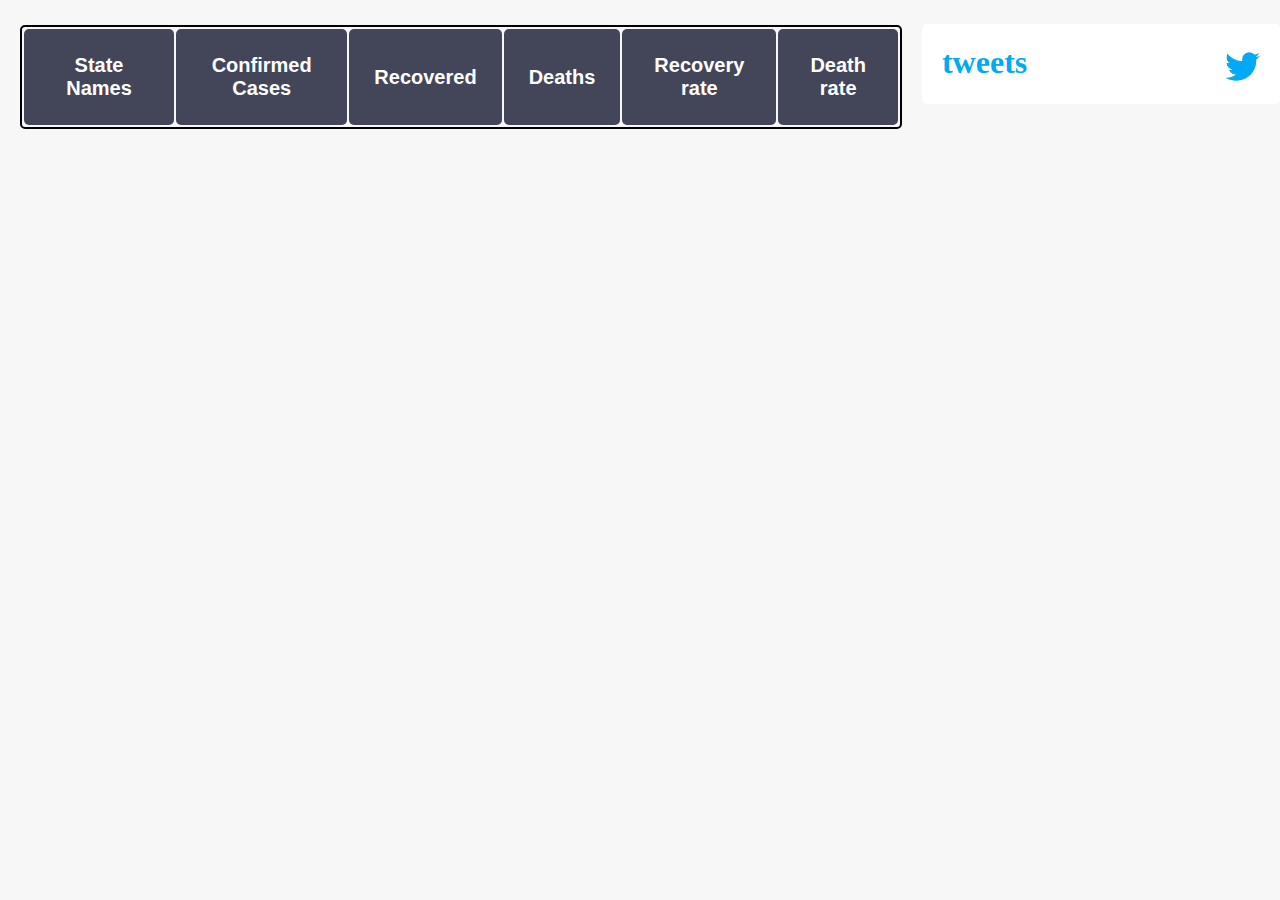
<file: case.html>
<!DOCTYPE html>
<html>
<head>
	<title>Corona Cases</title>
	<link rel="stylesheet" type="text/css" href="css/case.css">
</head>
<body>
	<div id="main">
		<div id="table">
			<table>
				<thread>
					<th width="100px">State Names</th>
					<th>Confirmed Cases</th>
					<th>Recovered</th>
					<th>Deaths</th>
					<th>Recovery rate</th>
					<th>Death rate</th>
				</thread>
			</table>
		</div>

		<div id="tweets">
			<img src="images/twitter.png" width="35px" height="35px">
			<h1>tweets</h1>
		</div>
	</div>

</body>
</html>
</file>
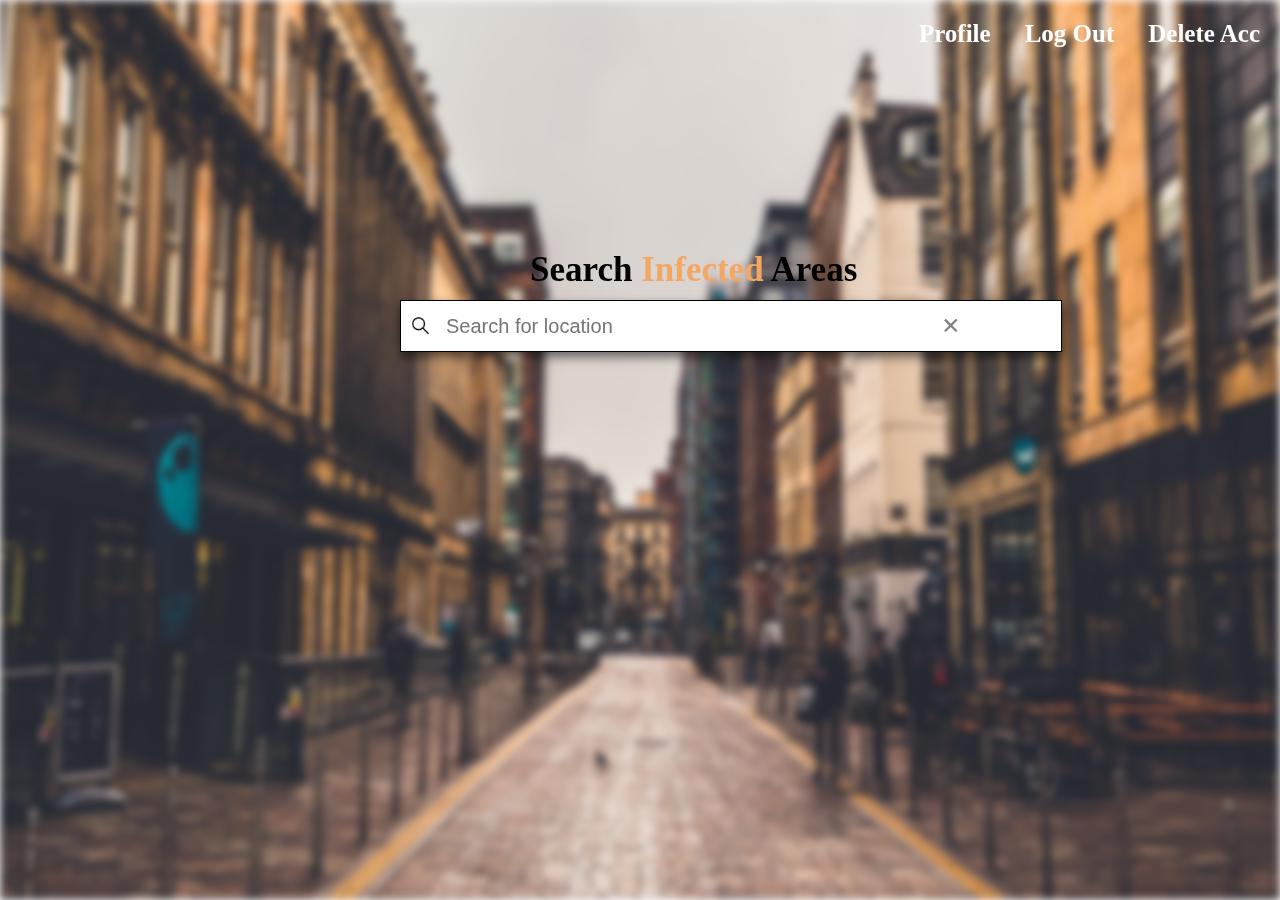
<file: company.html>
<!DOCTYPE html>
<html>
<head>
	<title>Company</title>
	<link rel="stylesheet" type="text/css" href="css/company.css">
	<script src="http://code.jquery.com/jquery-1.9.1.min.js"></script>
	<script type="text/javascript" src="jQuery.js"></script>
<body>
	<img src="images/loginC-bg.jpg" width="100%" height="100%"> 
	<div id="menu">
		<ul>
			<li id="profileC" class="">Profile</li>
			<li id="log-out">Log Out</li>
			<li id="del-acc">Delete Acc</li>
		</ul>
	</div>
	<div id="main-a">
		<p>Search <span>Infected</span> Areas</p>

		<div>
			<input type="text" name="" placeholder="Search for location">
			<img src="images/search.jpg" width="25px" height="25px;">
			<h1>&times</h1>
		</div>
	</div>

	<div id="main-b">
		<h1 id="pd">Profile Details</h1>
		<h1 id="close">&times</h1>
		<ul>
			<li>Company name:<input type="text" name=""></li>
			<li>Username:<input type="text" name=""></li>
			<li>Password:<input type="text" name=""></li>
			<li>Change Password:<input type="text" name=""></li>
			<li>Reg. Address:<input type="text" name=""></li>
			<li>Reg. Email-id:<input type="text" name=""></li>
			<li><button id="save">Save changes</button></li>
		</ul>
	</div>

	<!--Display serch results -->
	<div id="main-c">
		<h1>Covid-19 patients in </h1>
		<h1 id="close">&times</h1>
	</div>
</body>
</html>
</file>
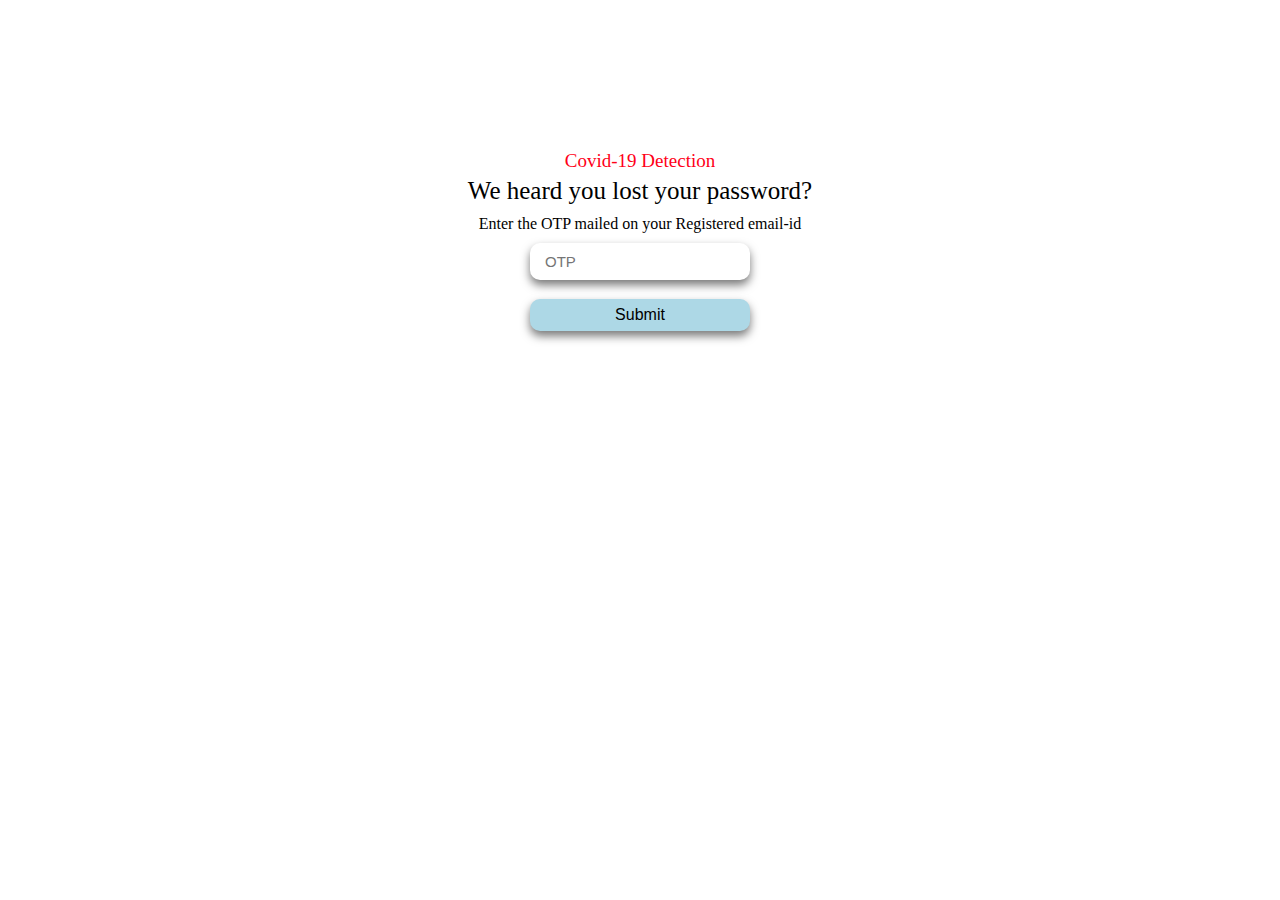
<file: forgot-pass.html>
<!DOCTYPE html>
<html>
<head>
	<title>Forgot Password</title>
	<link rel="stylesheet" type="text/css" href="css/forgot-pass.css">
	<script src="http://code.jquery.com/jquery-1.9.1.min.js"></script>
	<script type="text/javascript" src="jQuery.js"></script>
</head>
<body>
	<div id="main">
		<p>Covid-19 Detection</p>
		<p>We heard you lost your password?</p>
		<p>Enter the OTP mailed on your Registered email-id</p>
		<ul>
			<li><input type="text" name="" placeholder="OTP" required></li>
			<li><button id="rp">Submit</button></li>
		</ul>
		<div id="reset-pass">
			<input type="text" name="" placeholder="Choose new password" required>
			<button>Reset Password</button>
		</div>
	</div>
</body>
</html>
</file>
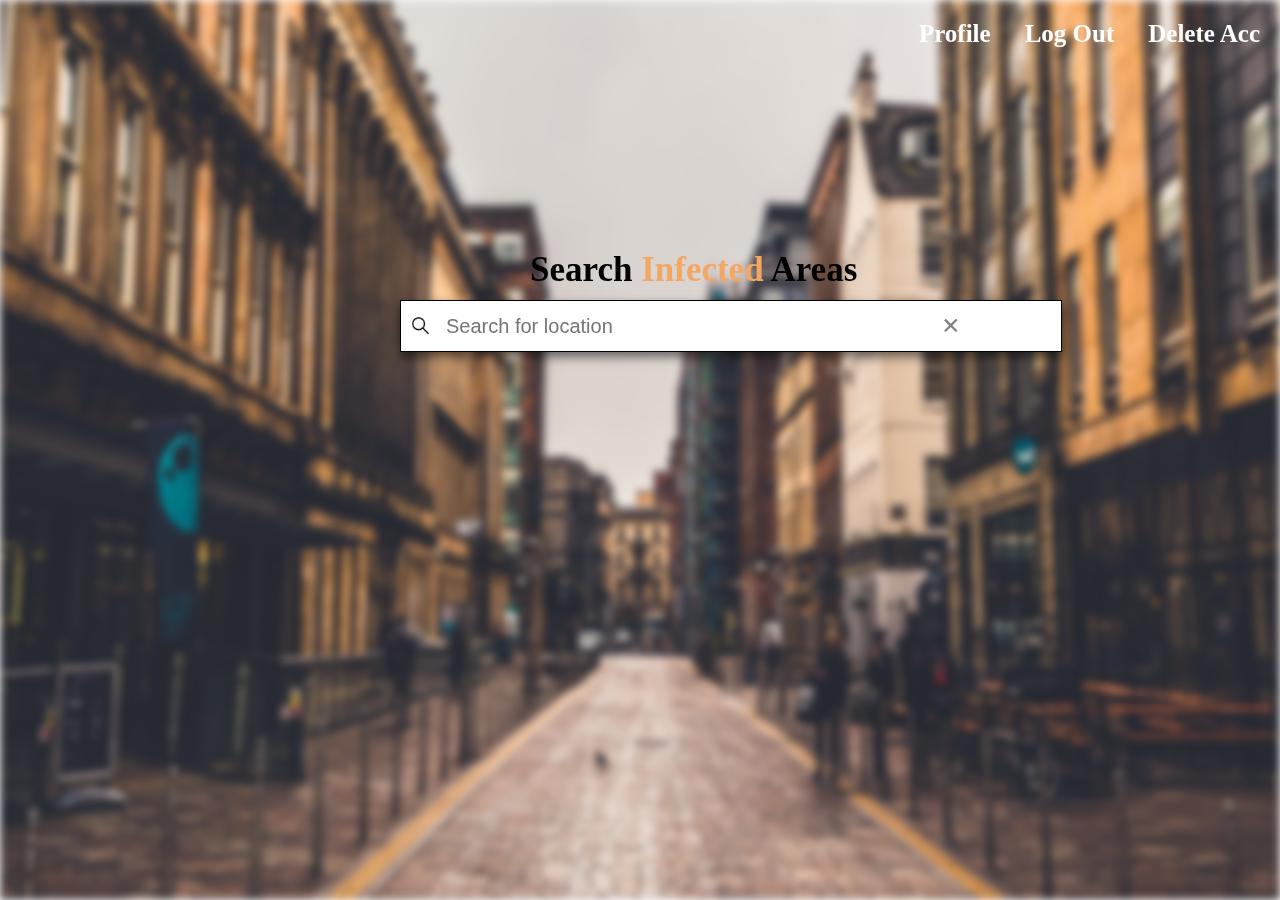
<file: loginC.html>
<!DOCTYPE html>
<html>
<head>
	<title>Company</title>
	<link rel="stylesheet" type="text/css" href="css/loginC.css">
	<script src="http://code.jquery.com/jquery-1.9.1.min.js"></script>
	<script type="text/javascript" src="jQuery.js"></script>
<body>
	<img src="images/loginC-bg.jpg" width="100%" height="100%"> 
	<div id="menu">
		<ul>
			<li id="profileC" class="">Profile</li>
			<li id="log-out">Log Out</li>
			<li id="del-acc">Delete Acc</li>
		</ul>
	</div>
	<div id="main-a">
		<p>Search <span>Infected</span> Areas</p>

		<div>
			<input type="text" name="" placeholder="Search for location">
			<img src="images/search.jpg" width="25px" height="25px;">
			<h1>&times</h1>
		</div>
	</div>

	<div id="main-b">
		<h1 id="pd">Profile Details</h1>
		<h1 id="close">&times</h1>
		<ul>
			<li>Company name:<input type="text" name=""></li>
			<li>Username:<input type="text" name=""></li>
			<li>Password:<input type="text" name=""></li>
			<li>Change Password:<input type="text" name=""></li>
			<li>Reg. Address:<input type="text" name=""></li>
			<li>Reg. Email-id:<input type="text" name=""></li>
			<li><button id="save">Save changes</button></li>
		</ul>
	</div>

	<!--Display serch results -->
	<div id="main-c">
		<h1>Covid-19 patients in </h1>
		<h1 id="close">&times</h1>
	</div>
</body>
</html>
</file>
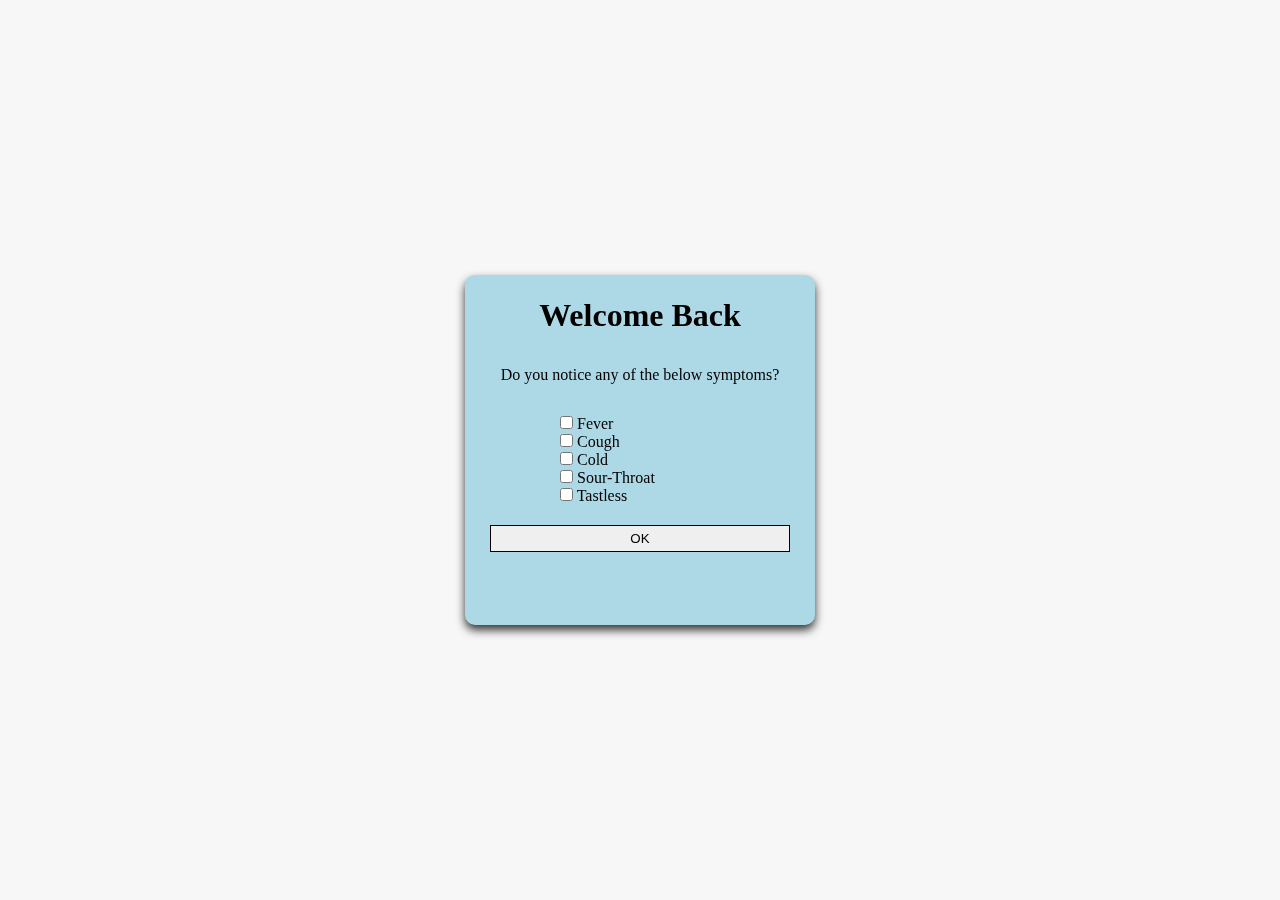
<file: loginO.html>
<!DOCTYPE html>
<html>
<head>
	<title>Login-Ordinary</title>
	<link rel="stylesheet" type="text/css" href="css/loginO.css">
	<script src="http://code.jquery.com/jquery-1.9.1.min.js"></script>
	<script type="text/javascript" src="jQuery.js"></script>
</head>
<body style="background-color: #f7f7f7">
	<div id="popup-container">

		<h1>Welcome Back</h1>
		<p>Do you notice any of the below symptoms?</p>

		<div id="symptoms">
			<input type="checkbox" name="fever"><label> Fever</label><br>
			<input type="checkbox" name="cough"><label> Cough</label><br>
			<input type="checkbox" name="cold"><label> Cold</label><br>
			<input type="checkbox" name="sour-throat"><label> Sour-Throat</label><br>
			<input type="checkbox" name="tastless"><label> Tastless</label><br>
		</div>

		<button id="ok-button">OK</button>
	</div>

	<div id="main">
		<div id="main-a">
			<img src="images/signup.jpeg" >
		</div>

	<div id="main-c">
				<a href="#" id="slide-right">
					<div id="one"></div>
					<div id="two"></div>
					<div id="three"></div>
				</a>
				<div id="menu">
					<div id="profile">Profile</div>
					<div id="del-acc">Delete Acc</div>
					<div id="log-out">Log out</div>
				</div>
				<div id="profile-a">
					<h1 style="">Stay home stay safe</h1>
					<img src="images/signupO.jpg">
				</div>
				<div id="profile-b">
					<h1>Profile Details</h1>
					<ul>
						<li>Name:<input type="text" name=""></li>
						<li>Username:<input type="text" name=""></li>
						<li>Password:<input type="text" name=""></li>
						<li>Change Password:<input type="text" name=""> </li>
						<li>Address:<input type="text" name=""></li>
						<li>Reg. Email-id:<input type="text" name=""></li>
						<li>DOB:<input type="text" name=""></li>
						<li>Age:<input type="text" name=""></li>
						<li>Gender<input type="text" name=""></li>
						<li>History of foreign trip:<input type="text" name=""></li>
						<li>Your recorded temperature:<input type="text" name=""></li>
						<li><button>Save changes</button></li>
					</ul>
				</div>
	</div>
	</div>

</body>
</html>
</file>
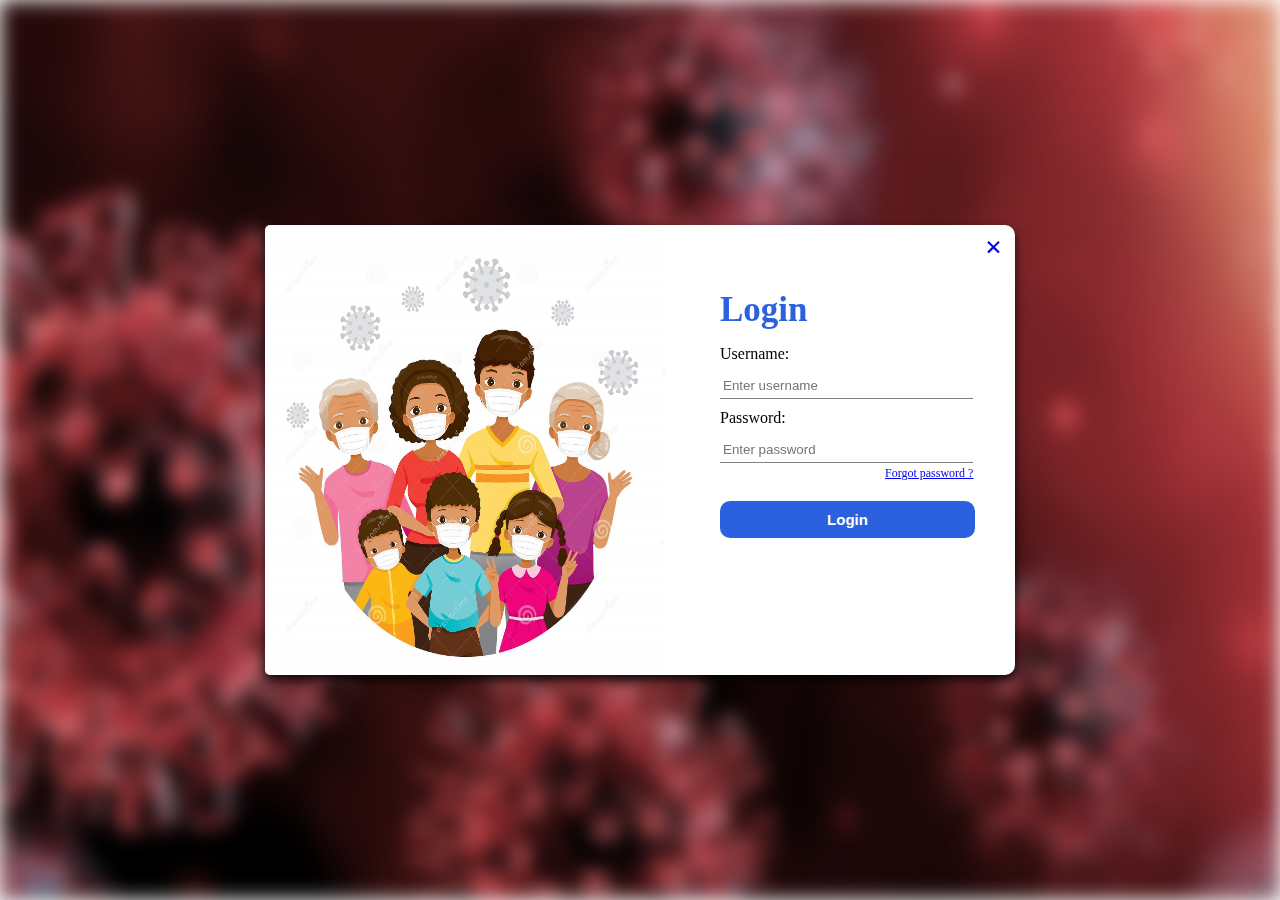
<file: popup-loginO.html>
<!DOCTYPE html>
<html>
<head>
	<title>LoginO</title>
	<link rel="stylesheet" type="text/css" href="css/style-popup.css">
</head>
<body>
	<img id="bg-img" src="images/user-login.jpg" height="100%" width="100%">

	<div id="popup-container" class="popup-container-loginO">
		<a href="#" id="close-button" class="close-button-loginO">&times</a>
			<div id="image">
				<img src="images/information.jpg" width="350px">
			</div>
		<div id="login-form">
			<form>
				<h2>Login</h2>
				<p>Username:</p>
					<input id="type" class="login0U" type="text"  placeholder="Enter username" required>
				<p>Password:</p>
					<input id="type" class="login0P" type="password" placeholder="Enter password" required>
					<br>
				<a href="forgot-pass.html">Forgot password ?</a>
				<button id="loginO-button">Login</button><br>
			</form>
		</div>
	</div>

</body>
</html>
</file>
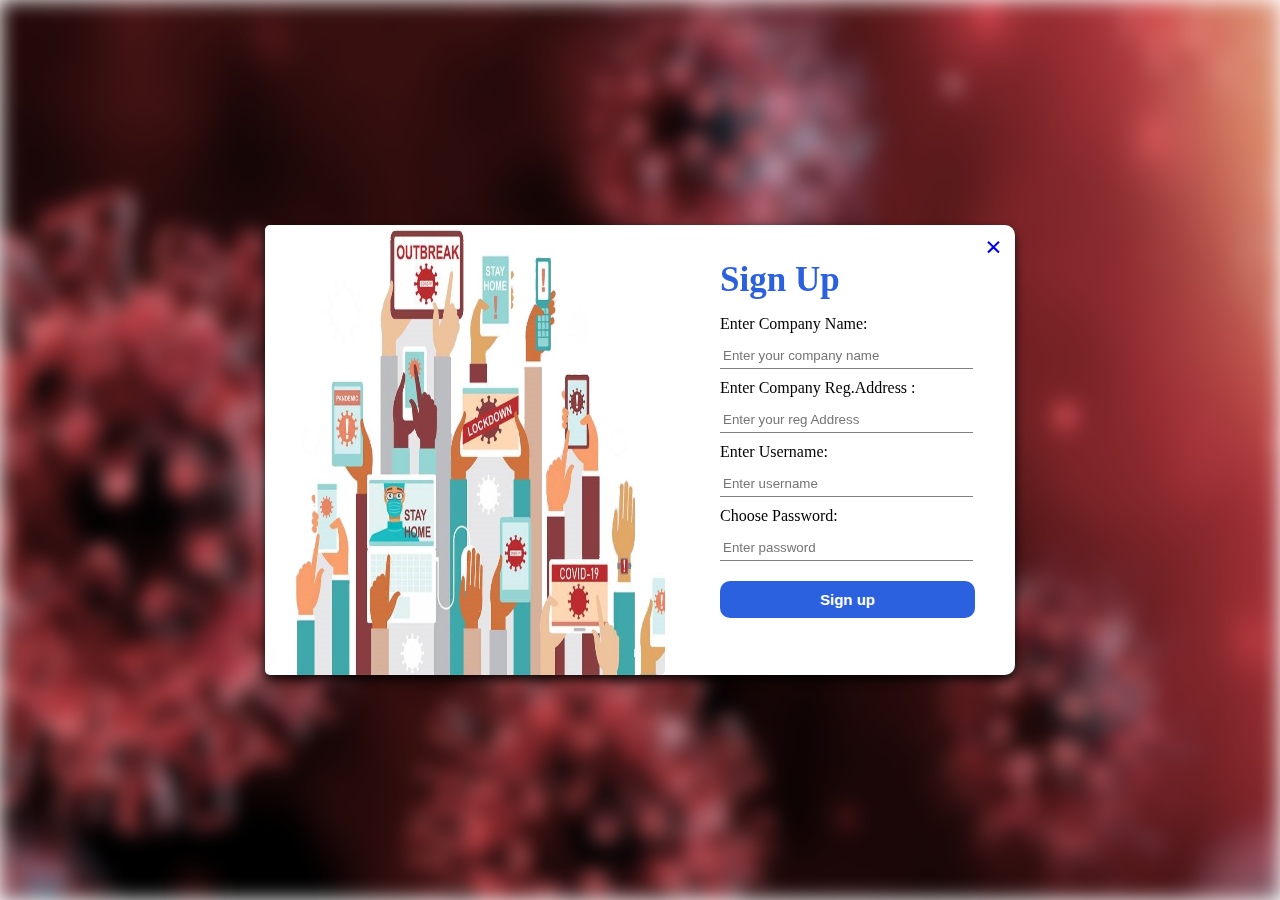
<file: popup-signupC.html>
<!DOCTYPE html>
<html>
<head>
	<title>signupC</title>
	<link rel="stylesheet" type="text/css" href="css/style-popup.css">
</head>
<body>
	<img id="bg-img" src="images/user-login.jpg" height="100%" width="100%">

	<div id="popup-container" class="popup-container-signupC">
		<a href="#" id="close-button" class="close-button-signupC">&times</a>
			<div id="image">
				<img src="images/signupC.jpg" width="300px">
			</div>
			<div id="login-form">
				<form action="" method="">
					<h2>Sign Up</h2>
					<p>Enter Company Name:</p>
						<input id="type" type="text"  placeholder="Enter your company name" required>
					<p>Enter Company Reg.Address :</p>
						<input id="type" type="text"  placeholder="Enter your reg Address" required>
					<p>Enter Username:</p>
						<input id="type" type="text"  placeholder="Enter username" required>
					<p>Choose Password:</p>
						<input id="type" type="password" placeholder="Enter password" required><br>
					<button id="signupC-button">Sign up</button><br>
				</form>
			</div>
	</div>

</body>
</html>
</file>
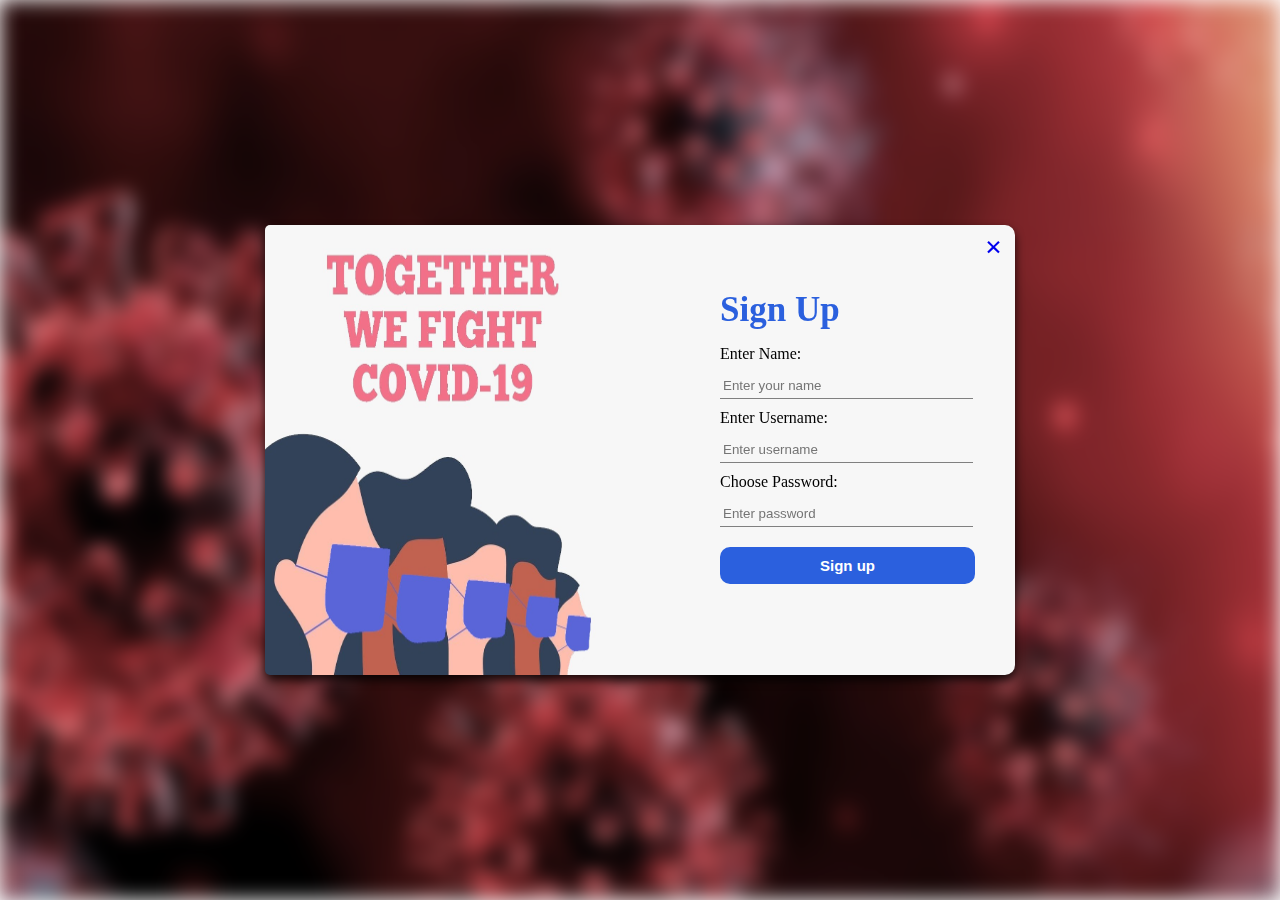
<file: popup-signupO.html>
<!DOCTYPE html>
<html>
<head>
	<title>signupO</title>
	<link rel="stylesheet" type="text/css" href="css/style-popup.css">
</head>
<body>
	<img id="bg-img" src="images/user-login.jpg" height="100%" width="100%">

	<div id="popup-container" class="popup-container-signupO">
		<a href="#" id="close-button" class="close-button-signupO">&times</a>
			<div id="image">
				<img src="images/signup.jpeg" width="300px">
			</div>
			<div id="login-form">
				<form action="" method="">
					<h2>Sign Up</h2>
					<p>Enter Name:</p>
						<input id="type" type="text"  placeholder="Enter your name" required>
					<p>Enter Username:</p>
						<input id="type" type="text"  placeholder="Enter username" required>
					<p>Choose Password:</p>
						<input id="type" type="password" placeholder="Enter password" required><br>
					<button id="signupO-button">Sign up</button><br>
				</form>
			</div>
	</div>

</body>
</html>
</file>
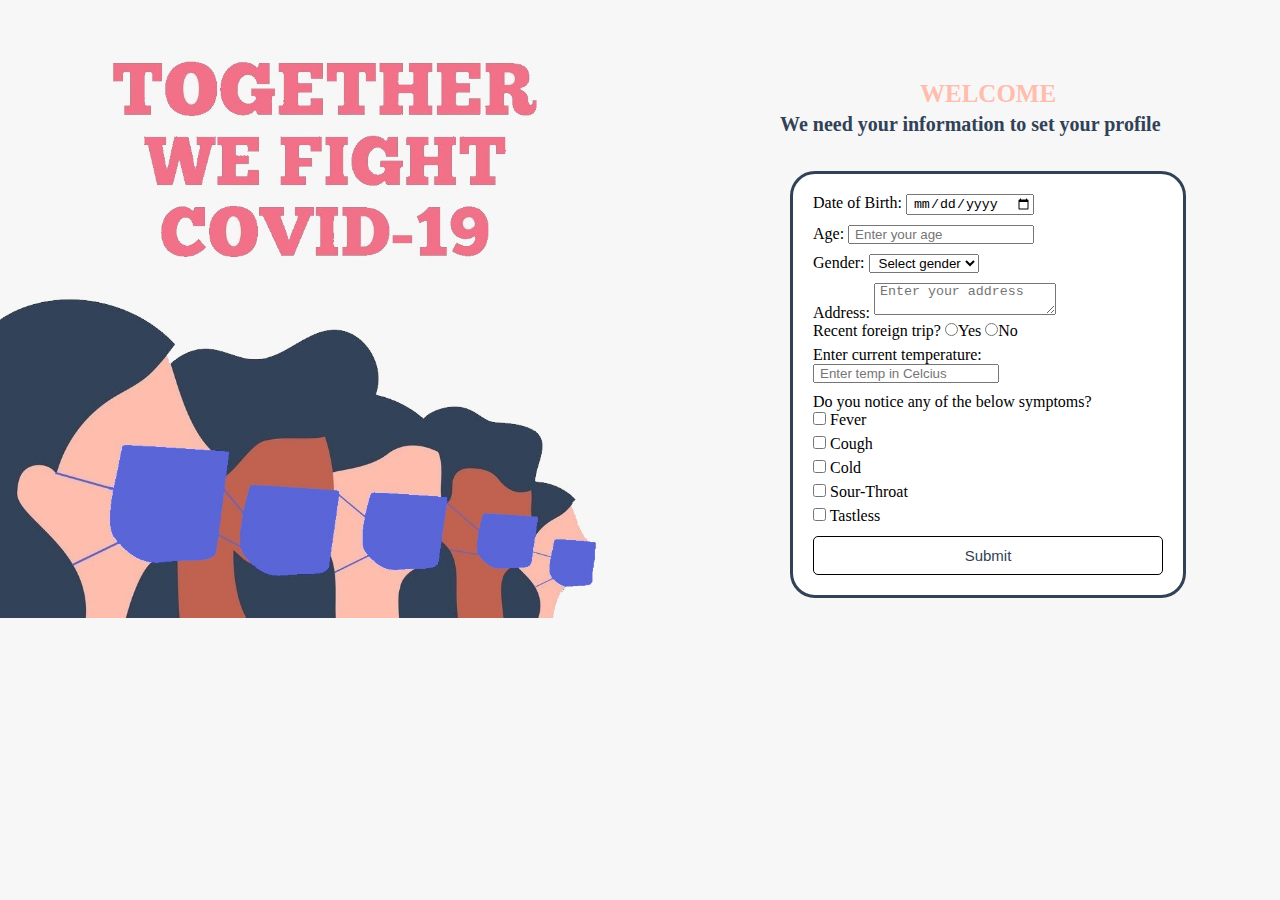
<file: signupO.html>
<!DOCTYPE html>
<html>
<head>
	<title>SignUp-Ordinary</title>
	<script src="http://code.jquery.com/jquery-1.9.1.min.js"></script>
	<link rel="stylesheet" type="text/css" href="css/signupO.css">
	<!--link rel="stylesheet" href="https://maxcdn.bootstrapcdn.com/bootstrap/3.3.7/css/bootstrap.min.css" integrity="sha384-BVYiiSIFeK1dGmJRAkycuHAHRg32OmUcww7on3RYdg4Va+PmSTsz/K68vbdEjh4u" crossorigin="anonymous" -->
	<script type="text/javascript" src="jQuery.js"></script>
</head>
<body style="background-color: #f7f7f7;">
	<div id="main">
		<div id="main-a">
			<img src="images/signup.jpeg" >
		</div>
			<div id="main-b">
				<div class="row" id="main-header">
					<h1 style="">WELCOME</h1>
					<h1>We need your information to set your profile</h1>
				</div>

				<div class="row" id="main-body">
					<form>
						<label>Date of Birth:</label>
						<input type="date" name="" placeholder="Enter Date of birth" id="birth-date" onchange="getBirthdate(this)"><br>

						<label>Age:</label>
						<input type="text" name="" placeholder="Enter your age"><br>

						<label>Gender:</label>
						<select onchange="getGender(this)" id="gender">
							<option value="0" selected disabled>Select gender</option>
							<option value="male">Male</option>
							<option value="female">Female</option>
							<option value="thers">Others</option>
						</select><br>

						<div id="gender-female">
						<label>Are you Pregnant?</label>
							<input type="radio" name="yes">Yes
							<input type="radio" name="yes">No<br>
						</div>

						<label>Address:</label>
						<textarea placeholder="Enter your address"></textarea><br>

						<label>Recent foreign trip?</label>
						<input type="radio" value="yes" name="no" onclick="getTrip(this)">Yes
						<input type="radio" value="no" name="no" onclick="getTrip(this)">No<br>

						<div id="foreign-trip">
							<label>Enter date of travel:</label>
							<input type="date" name="date" id="travel-date">
							<ol id="dates">
							</ol>
						</div>

						<label>Enter current temperature:</label>
						<input type="text" name="" placeholder="Enter temp in Celcius"><br>

						<label>Do you notice any of the below symptoms?</label>
						<div id="symptoms">
							<input type="checkbox" name="fever"> Fever<br>
							<input type="checkbox" name="cough"> Cough<br>
							<input type="checkbox" name="cold"> Cold<br>
							<input type="checkbox" name="sour-throat"> Sour-Throat<br>
							<input type="checkbox" name="tastless"> Tastless<br>
						</div>

						<button class="btn" id="submit">Submit</button>
					</form>
				</div>
			</div>

			<div id="main-c">
				<a href="#" id="slide-right">
					<div id="one"></div>
					<div id="two"></div>
					<div id="three"></div>
				</a>
				<div id="menu">
					<div id="profile">Profile</div>
					<div id="del-acc">Delete Acc</div>
					<div id="log-out">Log out</div>
				</div>
				<div id="profile-a">
					<h1 style="">Stay home stay safe</h1>
					<img src="images/signupO.jpg">
				</div>
				<div id="profile-b">
					<h1>Profile Details</h1>
					<ul>
						<li><p>Name:</p></li>
						<li><p>Username:</p></li>
						<li><li><p>Password:</p></li>
						<li><p>Change Password: </p></li>
						<li><p>Address:</p></li>
						<li><p>DOB:</p></li>
						<li><p>Age:</p></li>
						<li><p>Gender</p></li>
						<li><p>History of foreign trip:</p></li>
						<li><p>Your recorded temperature:</p></li>
						<li><p>Recorded Symptoms:</p></li>
						<li><button>Save changes</button></li>
					</ul>
				</div>
			</div>
		</div>
</body>
</html>
</file>
<file: css/case.css>
*{
	margin: 0;
	padding: 0;
}
body{
	background-color: #f7f7f7;
}
#main{
	display: flex;
	align-items: flex-start;
}
#table{
	width:950px;
	padding: 10px;
}
table{
	margin: 15px 10px;
	border:2px solid black;
	border-radius: 5px;
}
table th{
	padding: 25px;
	background-color: rgb(67,70,89);
	color: white;
	font-size: 20px;
	font-family: "arial";
	border-radius: 5px;
}
table tr:nth-child(even){
	background-color: #e0e0e0;
}
table td{
	padding:10px 10px 10px 30px;
	font-size: 19px;
}
#tweets{
	position: relative;
	top:24px;
	width:335px;
	padding: 20px;
	background-color: white;
	border-radius: 5px;
}
#tweets h1{
	color:#00acee;
	font-family: "Segoe UI";
}
img{
	float: right;
	margin:5px 0 0 0;
}
</file>
<file: css/company.css>
*{
	margin:0;
	padding: 0;
}

img{
	position: fixed;
	filter: blur(4px);
}
#menu{
	position: absolute;
	right:10px;
	top:20px;
}
#menu ul{
	list-style: none;
}
#menu ul li{
	display: inline;
	margin-left: 10px;
	font-size: 25px;
	font-weight: bold;
	color: white;
	padding: 10px;
}

#menu li:hover{
	background-color: white;
	color:blue;
	border-radius: 5px;
	cursor: pointer;
}
p{
	position: absolute;
	top:250px;
	left: 530px;
	font-size: 35px;
	color: black;
	font-weight: bold;
	font-family: "belleza";
}
span{
	color: #f2a764;
}
#main-a div img{
	position: absolute;
	filter: blur(0);
	top:313px;
	left:408px;
	cursor: pointer;
}
#main-a div input{
	position: absolute;
	top:300px;
	left: 400px;
	width:600px;
	height: 20px;
	border: 1px solid black;
	padding: 15px 15px 15px 45px;
	font-size: 20px;
	outline: none;
	box-shadow: 0 5px 10px 0 rgba(0,0,0,0.534);
}
#main-a div h1{
	position: absolute;
	top:307px;
	right:320px;
	cursor: pointer;
	color: grey;
}
#main-a div h1:hover{
	color: black;
}
#main-b{
	position: absolute;
	width: 650px;
	height: 350px;
	background-color: white;
	top:120px;
	left:400px;
	padding: 10px;
	display: none;
	box-shadow: 0 5px 10px 0 rgba(0,0,0,0.534);
}
#main-b ul li{
	list-style: none;
	font-size: 20px;
	margin:15px 0 5px 10px;
}
#main-b ul li input{
	position: absolute;
	left:190px;
	width:350px;
}
#main-b ul li button{
	padding:10px 15px;
	width:630px;
	font-size: 18px;
}
#main-b h1{
	position: relative;
	display: inline;
}
#pd{
	left:220px;
	font-family: "";
	color: ;
}
#close{
	font-size: 25px;
	left: 435px;
	top:-10px;
	cursor: pointer;
	color:grey;
}
#close:hover{
	color:blue;
}
#main-c{
	position: absolute;
	width:600px;
	height:550px;
	background-color: white;
	left:400px;
	top:60px;
	box-shadow: 0 5px 10px 0 rgba(0,0,0,0.534);
	display: none;
}
#main-c h1{
	position: absolute;
	display: inline;
	left:180px;
	margin-top: 10px;
}
#main-c #close{
	left:580px;
}
</file>
<file: css/forgot-pass.css>
*{
	padding: 0;
	margin:0;
}
#main{
	position: relative;
	top:150px;
	text-align: center;
}
p{
	margin-bottom: 10px;
}
p:first-child{
	font-size: 19px;
	margin-bottom: 5px;
	color: #ff0018;
}
p:nth-child(2){
	font-size:25px;
	margin-bottom: 10px;
}
ul li{
	list-style: none;
}
input{
	width:190px;
	padding: 10px 15px;
	margin-bottom: 19px;
	border-radius: 10px;
	border: none;
	box-shadow: 0 5px 10px 0 rgba(0,0,0,0.534);
	outline: none; 
	font-size: 15px;
}
button{
	padding: 5px 10px;
	font-size: 16px;
	border-radius: 10px;
	width:220px;
	height: 32px;
	border: none;
	box-shadow: 0 5px 10px 0 rgba(0,0,0,0.534);
	outline: none;
	background-color: lightblue; 
}

#reset-pass{
	display: none;
}
#reset-pass button{
	margin-left: 10px;
}
button:hover{
	background-color: skyblue;
}
</file>
<file: css/loginC.css>
*{
	margin:0;
	padding: 0;
}

img{
	position: fixed;
	filter: blur(4px);
}
#menu{
	position: absolute;
	right:10px;
	top:20px;
}
#menu ul{
	list-style: none;
}
#menu ul li{
	display: inline;
	margin-left: 10px;
	font-size: 25px;
	font-weight: bold;
	color: white;
	padding: 10px;
}

#menu li:hover{
	background-color: white;
	color:blue;
	border-radius: 5px;
	cursor: pointer;
}
p{
	position: absolute;
	top:250px;
	left: 530px;
	font-size: 35px;
	color: black;
	font-weight: bold;
	font-family: "belleza";
}
span{
	color: #f2a764;
}
#main-a div img{
	position: absolute;
	filter: blur(0);
	top:313px;
	left:408px;
	cursor: pointer;
}
#main-a div input{
	position: absolute;
	top:300px;
	left: 400px;
	width:600px;
	height: 20px;
	border: 1px solid black;
	padding: 15px 15px 15px 45px;
	font-size: 20px;
	outline: none;
	box-shadow: 0 5px 10px 0 rgba(0,0,0,0.534);
}
#main-a div h1{
	position: absolute;
	top:307px;
	right:320px;
	cursor: pointer;
	color: grey;
}
#main-a div h1:hover{
	color: black;
}
#main-b{
	position: absolute;
	width: 650px;
	height: 350px;
	background-color: white;
	top:120px;
	left:400px;
	padding: 10px;
	display: none;
	box-shadow: 0 5px 10px 0 rgba(0,0,0,0.534);
}
#main-b ul li{
	list-style: none;
	font-size: 20px;
	margin:15px 0 5px 10px;
}
#main-b ul li input{
	position: absolute;
	left:190px;
	width:350px;
}
#main-b ul li button{
	padding:10px 15px;
	width:630px;
	font-size: 18px;
}
#main-b h1{
	position: relative;
	display: inline;
}
#pd{
	left:220px;
	font-family: "";
	color: ;
}
#close{
	font-size: 25px;
	left: 435px;
	top:-10px;
	cursor: pointer;
	color:grey;
}
#close:hover{
	color:blue;
}
#main-c{
	position: absolute;
	width:600px;
	height:550px;
	background-color: white;
	left:400px;
	top:60px;
	box-shadow: 0 5px 10px 0 rgba(0,0,0,0.534);
	display: none;
}
#main-c h1{
	position: absolute;
	display: inline;
	left:180px;
	margin-top: 10px;
}
#main-c #close{
	left:580px;
}
</file>
<file: css/loginO.css>
*{
	margin: 0px;
	padding: 0px;
}
#popup-container{
	position: fixed;
	top:50%;
	left: 50%;
	transform: translate(-50%,-50%);
	width:350px;
	height:350px;
	background-color: lightblue;
	border-radius: 10px;
	transition: 2000;
	box-shadow: 0 5px 10px 0 rgba(0,0,0,0.8);
	justify-content: space-around;
	flex-direction: column;
}
#popup-container h1,#popup-container p{
	text-align: center;
	line-height: 40px;
	margin:20px 15px;
}
#symptoms{
	position: relative;
	left:95px;
}
#ok-button{
	position: relative;
	left: 25px;
	margin-top: 20px;
	width:120px;
	width:300px;
	padding:5px 10px;
	border:1px solid black;
	outline: none;
}
#ok-button:hover{
	background-color: lightgrey;
}

#main{
			display: none;
		}
#main-a{
			width:50%;
		}
		#main-a img{
			position: relative;
			top:23px;
			width:100%;
			height: 100%;
		}
#main-c{
			position: relative;
			right: -580px;
			top:-25px;
			display: none;
			margin:30px;
		}
		#main-c img{
			position: absolute;
			right: 400px;
			top: 150px;
		}
		#slide-right{
			position: absolute;
			padding:8px 8px 3px;
		}
		#slide-right:hover{
			background-color: lightgrey;
		}
		#slide-right:hover #two{
			width:35px;
		}
		#one,#two,#three{
			height: 4px;
			background-color: blue;
			margin-bottom: 3px;
		}
		#one,#three{
			width:35px;
		}
		#two{
			width:25px;
		}
		#menu{
			position: absolute;
			background-color: lightgrey;
			padding: 10px 5px; 
			top: 30px;
			right: 230px;
			width:120px;
			text-align: center;
			display: none;
		}
		#menu div{
			margin:5px 10px;
			cursor: pointer;
			font-size: 20px;
		}
		#profile-a h1{
			font-family: 'polyphonic bold';
			position: relative;
			right: 400px;
			top:100px;
			font-size: 35px;
			color: rgb(67,70,89);
		}
		#profile-b{
			display: none;
			position: relative;
			right: 500px;
			top: 120px;
		}
		#profile-b h1{
			position: relative;
			left:100px;
		}
		ul li{
			font-size: 15px;
			list-style: none;
			margin-top: 15px;
		}
		ul li input{
			position: absolute;
			left:170px;
			padding: 5px;
			width:350px;
		}
		ul li button{
			padding:10px 15px;
			margin-top: 10px;
			width:530px;
			border: 1px solid black;
			outline: none;
		}
		ul li button:hover{
			background-color: lightgrey;
		}
		.active{
			background-color: lightgrey;	
		}*{
	margin: 0px;
	padding: 0px;
}
#popup-container{
	position: fixed;
	top:50%;
	left: 50%;
	transform: translate(-50%,-50%);
	width:350px;
	height:350px;
	background-color: lightblue;
	border-radius: 10px;
	transition: 2000;
	box-shadow: 0 5px 10px 0 rgba(0,0,0,0.8);
	justify-content: space-around;
	flex-direction: column;
}
#popup-container h1,#popup-container p{
	text-align: center;
	line-height: 40px;
	margin:20px 15px;
}
#symptoms{
	position: relative;
	left:95px;
}
#ok-button{
	position: relative;
	left: 25px;
	margin-top: 20px;
	width:120px;
	width:300px;
	padding:5px 10px;
	border:1px solid black;
	outline: none;
}
#ok-button:hover{
	background-color: lightgrey;
}

#main{
			display: none;
		}
#main-a{
			width:50%;
		}
		#main-a img{
			position: relative;
			top:23px;
			width:100%;
			height: 100%;
		}
#main-c{
			position: relative;
			right: -580px;
			top:-25px;
			display: none;
			margin:30px;
		}
		#main-c img{
			position: absolute;
			right: 400px;
			top: 150px;
		}
		#slide-right{
			position: absolute;
			padding:8px 8px 3px;
		}
		#slide-right:hover{
			background-color: lightgrey;
		}
		#slide-right:hover #two{
			width:35px;
		}
		#one,#two,#three{
			height: 4px;
			background-color: blue;
			margin-bottom: 3px;
		}
		#one,#three{
			width:35px;
		}
		#two{
			width:25px;
		}
		#menu{
			position: absolute;
			background-color: lightgrey;
			padding: 10px 5px; 
			top: 30px;
			right: 230px;
			width:120px;
			text-align: center;
			display: none;
		}
		#menu div{
			margin:5px 10px;
			cursor: pointer;
			font-size: 20px;
		}
		#profile-a h1{
			font-family: 'polyphonic bold';
			position: relative;
			right: 400px;
			top:100px;
			font-size: 35px;
			color: rgb(67,70,89);
		}
		#profile-b{
			display: none;
			position: relative;
			right: 500px;
			top: 120px;
		}
		#profile-b h1{
			position: relative;
			left:100px;
		}
		ul li{
			font-size: 15px;
			list-style: none;
			margin-top: 15px;
		}
		ul li input{
			position: absolute;
			left:170px;
			padding: 5px;
			width:350px;
		}
		ul li button{
			padding:10px 15px;
			margin-top: 10px;
			width:530px;
			border: 1px solid black;
			outline: none;
		}
		ul li button:hover{
			background-color: lightgrey;
		}
		.active{
			background-color: lightgrey;	
		}
</file>
<file: css/style-popup.css>
*{
	margin:0;
	padding: 0;
}
img{
	position: absolute;
}
#bg-img{
	filter: blur(10px);
}

#popup-container{
	position: fixed;
	top:50%;
	left: 50%;
	transform: translate(-50%,-50%);
	width:750px;
	height:450px;
	border-radius: 10px;
	transition: 2000;
	box-shadow: 0 5px 10px 0 rgba(0,0,0,0.8);
	justify-content: space-around;
}
.popup-container-loginO , .popup-container-loginC , .popup-container-signupC{
	background-color: white;
}
.popup-container-signupO{
	background-color: #f7f7f7;
}
#image{
	width:350px;
}
#image img{
	margin: 0;
	padding: 0;
	width:400px;
	height:450px;
	border-radius: 5px;
	top:0;
	left:0;
	right:0;
	bottom:0;
}
.popup-container-signupO #image img{
	width:350px;
}
#login-form{
	float: right;
}
#login-form form{
	position: relative;
	left: 60px;
	top:60px;
	width:350px;
	padding: 5px;
}
.popup-container-signupC #login-form form{
	position: relative;
	top:30px;
} 
#login-form h2{
	font-size: 35px;
	font-family: cursive;
	color: #2B60DE;
	margin-bottom: 15px;
}
#login-form p{
	font-family: cursive;
	margin:10px 0 ;
}
#login-form input{
	border:none;
	border-bottom: 1px solid grey;
	width:250px; 
	height: 25px;
	padding-left: 3px;
}
.popup-container-signupO #login-form input{
	background-color: #f7f7f7;
}
.popup-container-loginO #login-form a{
	position: relative;
	font-size: 12px;
	left:165px;
}
.popup-container-loginC #login-form a{
	position: relative;
	font-size: 12px;
	top:20px;
	left:-90px;
}
#login-form a:hover{
	color: #2B60DE;
}
#login-form button{
	position: relative;
	top:20px;
	padding:10px 15px;
	width:255px;
	background-color: #2B60DE;
	color:white;
	border:none; 
	border-radius: 10px;
	outline:none;
	font-size: 15px;
	font-weight: bold;
}
.popup-container-loginO #login-form button{
	position: relative;
	display: block;
}
.popup-container-loginC #login-form button{
	position: relative;
	top:30px;
}
#login-form button:hover{
	box-shadow: 0 0 10px  rgba(0,0,0,0.534);
	cursor: pointer;
}
#close-button{
	position: fixed;
	top:5px;
	left:710px;
	text-decoration: none;
	font-size: 30px;
	font-weight: bolder;
	padding:0 10px 0 10px;
	border-radius: 10px;
}
#close-button:hover{
	background-color: #2B60DE;
	left:710px;
	text-decoration: none;
	font-size: 30px;
	padding:0 10px 0 10px;
	color:white;
}
</file>
<file: css/signupO.css>
*{
			padding: 0;
			margin: 0;
		}
		#gender-female{
			display: none;
		}
		#foreign-trip{
			display: none;
		}
		#main{
			display: flex;
		}
		#main-a{
			width:50%;
		}
		#main-a img{
			position: relative;
			top:23px;
			width:100%;
			height: 100%;
		}
		#main-b{
			position: relative;
		}
		#main-b h1{
			top:80px;
			font-size: 20px;
			position: relative;
			left: 140px;
			color: rgb(49,66,86);
			font-family: "Cambria";
		}
		#main-b h1:first-child{
			color: #ffbdad;
			font-size: 25px;
			left:280px;
			font-family: 'times new roman';
			margin-bottom: 5px;
		}
		#main-body{
			position: relative;
			top:90px;
			left: 120px;
			padding: 20px;
			margin: 25px 30px;
			background-color: white ;
			border: 3px solid rgb(49,66,86);
			border-radius: 25px;
			width:350px;
			right:120px;
		}
		#main-body form input,#main-body form select,#main-body form textarea{
			margin-bottom: 10px;
			padding-left: 5px;
		}
		#main-body form textarea{
			margin-bottom: 3px;
		}
		#submit{
			padding: 10px;
			font-size: 15px;
			outline: none;
			border-radius: 5px;
			width: 350px;
			background-color: white;
			color:rgb(49,66,86);
			border:1px solid black;
			margin-top: 5px;
		}
		#submit:hover{
			color: white;
			background-color: #5a65d8;
		}
		#main-c{
			position: relative;
			right: -580px;
			top:-25px;
			display: none;
			margin:30px;
		}
		#main-c img{
			position: absolute;
			right: 400px;
			top: 150px;
		}
		#slide-right{
			position: absolute;
			padding:8px 8px 3px;
		}
		#slide-right:hover{
			background-color: lightgrey;
		}
		#slide-right:hover #two{
			width:35px;
		}
		#one,#two,#three{
			height: 4px;
			background-color: blue;
			margin-bottom: 3px;
		}
		#one,#three{
			width:35px;
		}
		#two{
			width:25px;
		}
		#menu{
			position: absolute;
			background-color: lightgrey;
			padding: 10px 5px; 
			top: 30px;
			right: 230px;
			width:120px;
			text-align: center;
			display: none;

		}
		#menu div{
			margin:5px 10px;
			cursor: pointer;
			font-size: 20px;
		}
		#profile-a h1{
			font-family: 'polyphonic bold';
			position: relative;
			right: 400px;
			top:100px;
			font-size: 35px;
			color: rgb(67,70,89);
		}
		#profile-b{
			display: none;
			position: relative;
			right: 500px;
			top: 120px;
		}
		#profile-b h1{
			position: relative;
			left:100px;
		}
		ul li{
			font-size: 15px;
			list-style: none;
			margin-top: 15px;
		}
		ul li input{
			position: absolute;
			left:170px;
			padding: 5px;
			width:350px;
		}
		ul li button{
			padding:10px 15px;
			margin-top: 10px;
			width:535px;
			border: 1px solid black;
			outline: none;
		}
		ul li button:hover{
			background-color: lightgrey;
		}
		.active{
			background-color: lightgrey;	
		}
</file>
